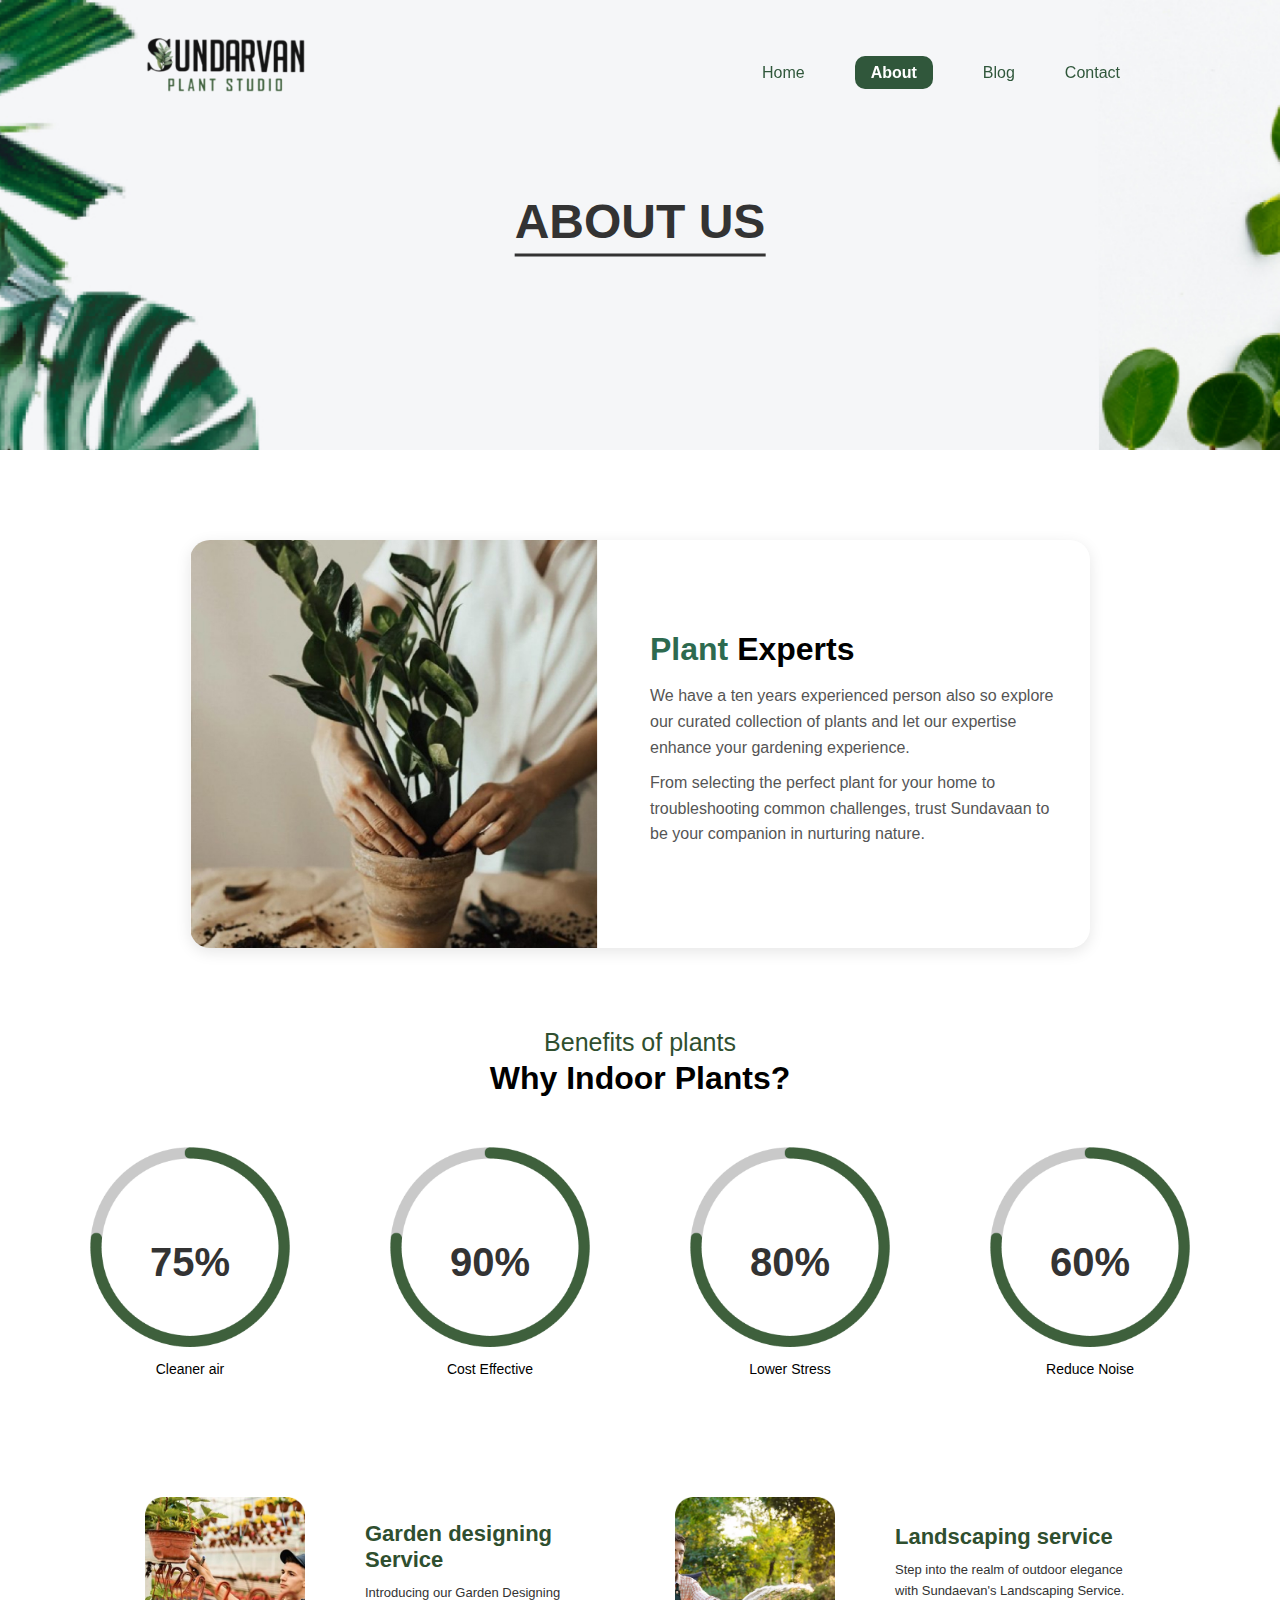
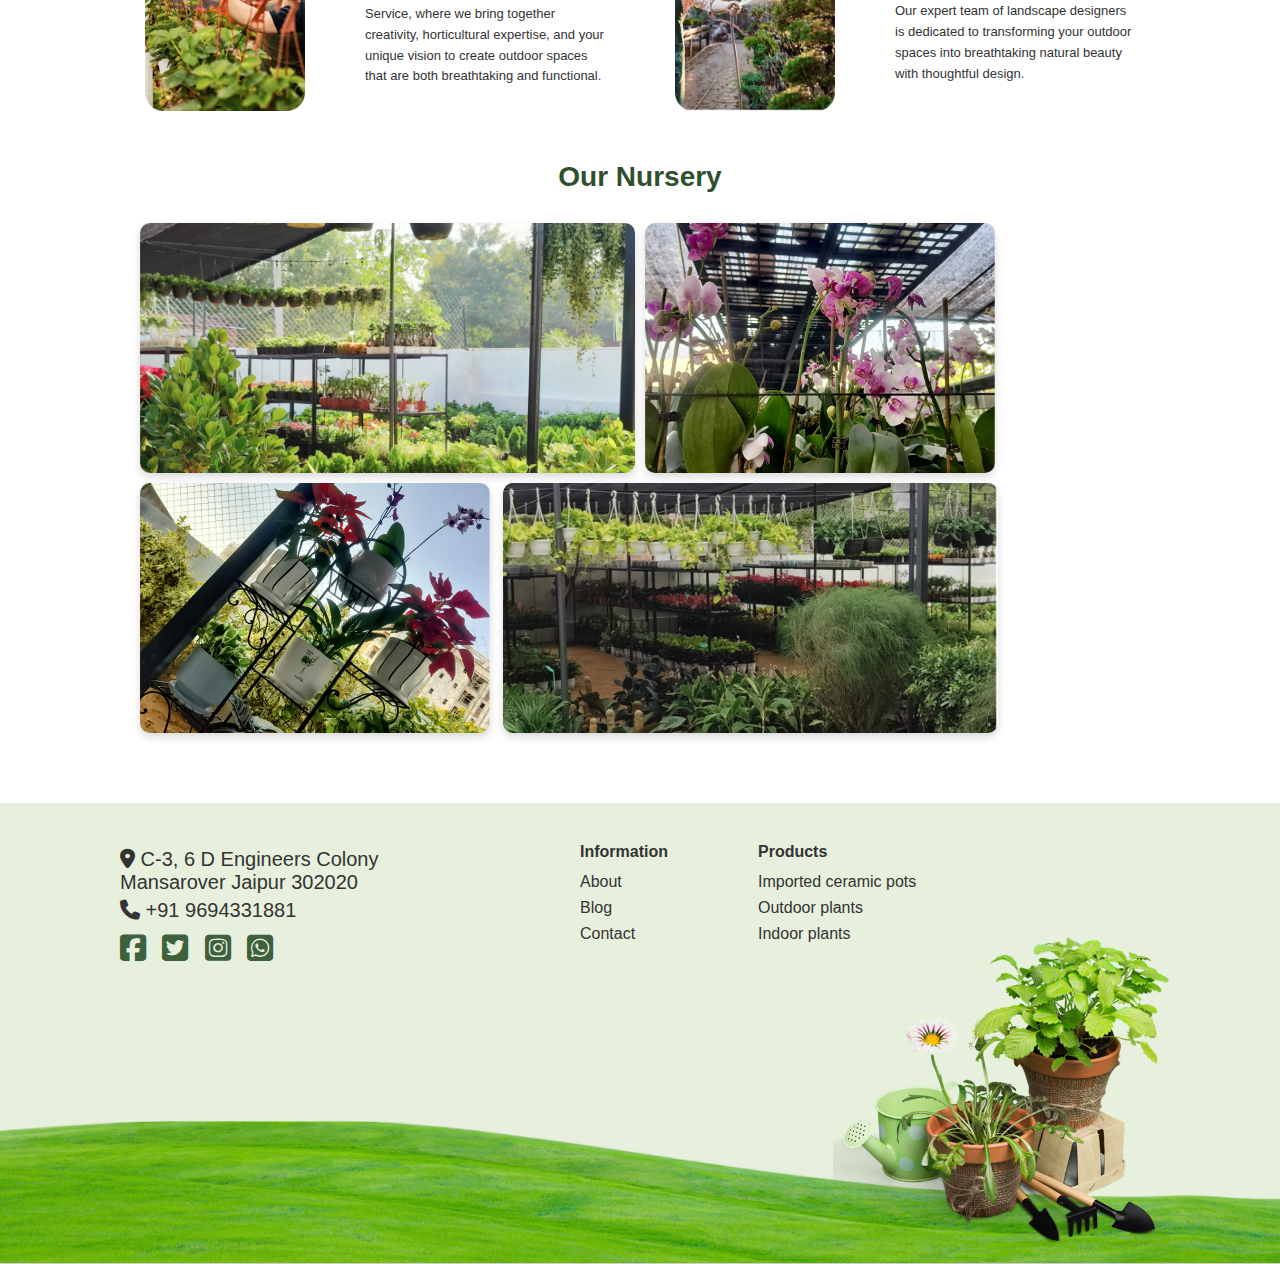
<file: About.html>
<!DOCTYPE html>
<html lang="en">

<head>
  <meta charset="UTF-8">
  <meta name="viewport" content="width=device-width, initial-scale=1.0">
  <title>Document</title>
  <link rel="stylesheet" href="https://cdnjs.cloudflare.com/ajax/libs/font-awesome/6.6.0/css/all.min.css">

  <link rel="stylesheet" href="aboutstyle.css">
</head>

<body>

  <!-- navbar start section  -->
  <header>
    <div class="navbar">
      <div class="logo">
        <img src="img/Logo.png" alt="Sundarvanplantstudio">
      </div>

      <nav>
        <ul class="nav-links">
          <li><a href="HomePage.html">Home</a></li>
          <li><a href="About.html">About</a></li>
          <li><a href="Blog.html">Blog</a></li>
          <li><a href="ContactUs.html">Contact</a></li>
          <div class="animation start-home"></div>

        </ul>
      </nav>
    </div>
  </header>
  <!-- navbar end section  -->

  <!-- Hero Section -->

  <section class="hero">
    <img src="about us img/section banner.jpg" alt="hero-img" class="hero-img">
    <div class="hero-content">
      <h1>ABOUT US</h1>

    </div>
  </section>

  <section class="about-box">
    <div class="about-img">
      <img src="about us img/plant expert.jpg" alt="Plant Experts">
    </div>
    <div class="about-text">
      <h2><span>Plant</span> Experts</h2>
      <p>
        We have a ten years experienced person also so explore our curated collection
        of plants and let our expertise enhance your gardening experience.
      </p>
      <p>
        From selecting the perfect plant for your home to troubleshooting common challenges,
        trust Sundavaan to be your companion in nurturing nature.
      </p>
    </div>
  </section>


  <section class="section">
    <h3>Benefits of plants</h3>
    <h2>Why Indoor Plants?</h2>

    <div class="circle-container">
      <div class="circle">
        <img src="about us img/circle.png" alt="">
        <span>75%</span>
        <p>Cleaner air</p>
      </div>

      <div class="circle">
        <img src="about us img/circle.png" alt="">
        <span>90%</span>
        <p>Cost Effective</p>
      </div>

      <div class="circle">
        <img src="about us img/circle.png" alt="">
        <span>80%</span>
        <p>Lower Stress</p>
      </div>

      <div class="circle">
        <img src="about us img/circle.png" alt="">
        <span>60%</span>
        <p>Reduce Noise</p>
      </div>
    </div>
  </section>


  <section class="services-section">
    <div class="service-card">
      <img src="about us img/Garden Designing Service.png" alt="Garden Designing">
      <div class="service-content">
        <h3>Garden designing Service</h3>
        <p>
          Introducing our Garden Designing Service, where we bring together creativity,
          horticultural expertise, and your unique vision to create outdoor spaces that are
          both breathtaking and functional.
        </p>
      </div>
    </div>

    <div class="service-card">
      <img src="about us img/Landscaping Services.png" alt="Landscaping">
      <div class="service-content">
        <h3>Landscaping service</h3>
        <p>
          Step into the realm of outdoor elegance with Sundaevan's Landscaping Service.
          Our expert team of landscape designers is dedicated to transforming your outdoor
          spaces into breathtaking natural beauty with thoughtful design.
        </p>
      </div>
    </div>
  </section>


  <section class="our-nursery">
    <h2>Our Nursery</h2>

    <div class="nursery-gallery">
      <img src="about us img/Our Nursery 1.png" alt="Nursery Image 1" class="rectangle-1">
      <img src="about us img/Our nursery 2.png" alt="Nursery Image 2" class="square">
      <img src="about us img/our nursery 3.png" alt="Nursery Image 3" class="square">
      <img src="about us img/our nursery 4.png" alt="Nursery Image 4" class="rectangle">
    </div>

  </section>

  <!-- Footer Start -->
  <footer>
    <div class="footer-container">

      <!-- Left Side -->
      <div class="footer-left">
        <p class="adress"><i class="fas fa-map-marker-alt"></i> C-3, 6 D Engineers Colony<br>Mansarover Jaipur 302020
        </p>
        <p class="phnumber"><i class="fas fa-phone"></i> +91 9694331881</p>

        <div class="icons">
          <a href="#"><i class="fa-brands fa-square-facebook"></i></a>
          <a href="#"><i class="fa-brands fa-square-twitter"></i></a>
          <a href="#"><i class="fa-brands fa-square-instagram"></i></a>
          <a href="#"><i class="fa-brands fa-square-whatsapp"></i></a>

        </div>
      </div>

      <!-- Middle Links -->
      <div class="footer-links">
        <div>
          <h4>Information</h4>
          <ul>
            <li><a href="#">About</a></li>
            <li><a href="#">Blog</a></li>
            <li><a href="#">Contact</a></li>
          </ul>
        </div>

        <div>
          <h4>Products</h4>
          <ul>
            <li><a href="#">Imported ceramic pots</a></li>
            <li><a href="#">Outdoor plants</a></li>
            <li><a href="#">Indoor plants</a></li>
          </ul>
        </div>
      </div>

      <!-- Right Side Image -->
      <div class="footer-right">
        <img src="img/right footer element img.png" alt="plants" class="footer-img-bottom">
      </div>
      
    </div>


  </footer>
  <!-- Footer End -->




  <script src="aboutscript.js"></script>
</body>

</html>
</file>
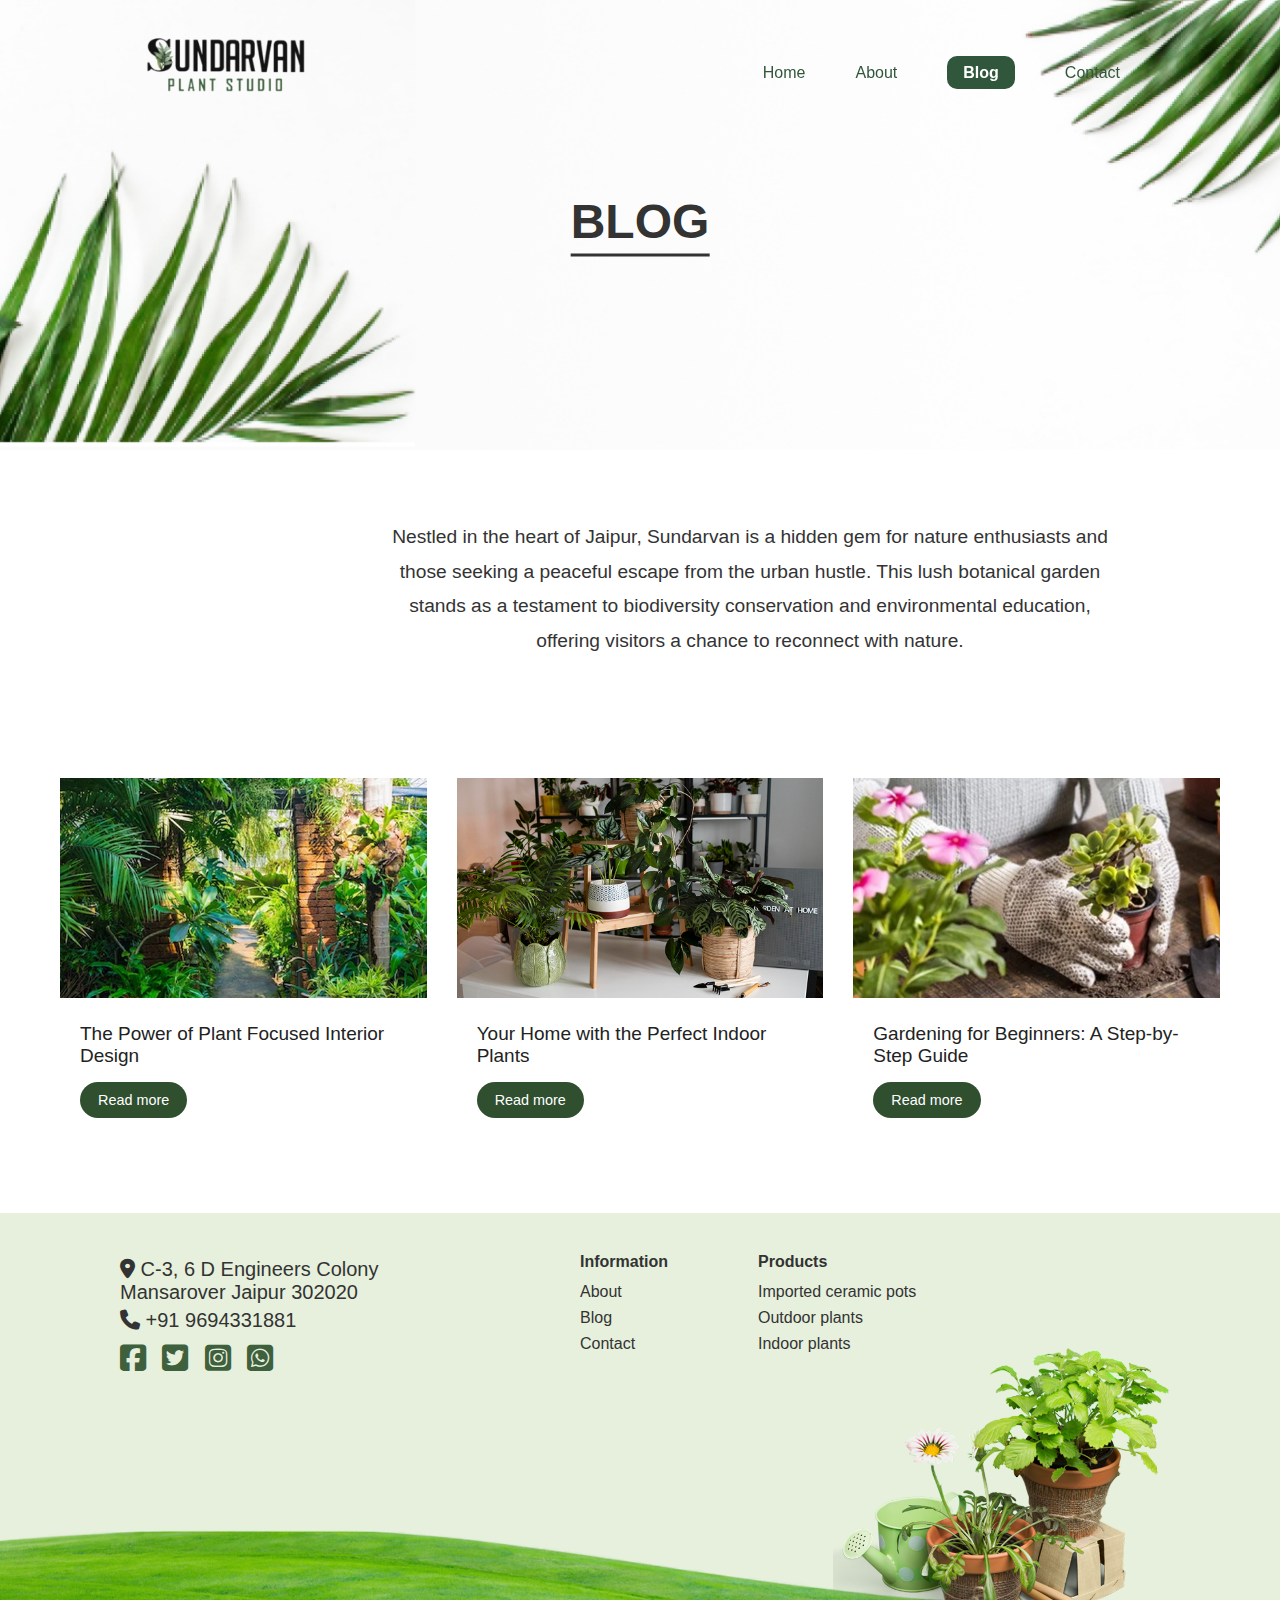
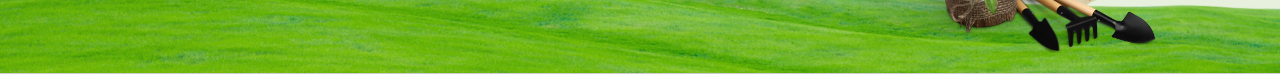
<file: Blog.html>
<!DOCTYPE html>
<html lang="en">

<head>
  <meta charset="UTF-8">
  <meta name="viewport" content="width=device-width, initial-scale=1.0">
  <title>Document</title>
  <link rel="stylesheet" href="Blog.css">
  <link rel="stylesheet" href="https://cdnjs.cloudflare.com/ajax/libs/font-awesome/6.6.0/css/all.min.css">
</head>

<body>
  <!-- navbar start section  -->
  <header>
    <div class="navbar">
      <div class="logo">
        <img src="img/Logo.png" alt="Sundarvanplantstudio">
      </div>

      <nav>
        <ul class="nav-links">
          <li><a href="HomePage.html">Home</a></li>
          <li><a href="About.html">About</a></li>
          <li><a href="Blog.html">Blog</a></li>
          <li><a href="ContactUs.html">Contact</a></li>
          <div class="animation start-home"></div>

        </ul>
      </nav>
    </div>
  </header>
  <!-- navbar end section  -->

  <section class="hero">
    <img src="about us img/Frame 58.jpg" alt="hero-img" class="hero-img">
    <div class="hero-content">
      <h1>Blog</h1>
    </div>
  </section>

  <section class="sundarvan-section">
    <p class="sundarvan-text">
      Nestled in the heart of Jaipur, Sundarvan is a hidden gem for nature enthusiasts and<br>those seeking a peaceful
      escape from the urban hustle. This lush botanical garden<br>stands as a testament to biodiversity conservation and
      environmental education,<br>
      offering visitors a chance to reconnect with nature.
    </p>
  </section>

  <section class="blog-section">
    <!-- Card 1 -->
    <div class="blog-card">
      <img src="about us img/Rectangle 21.png" alt="Plant Interior">
      <div class="blog-content">
        <h3>The Power of Plant Focused Interior Design</h3>
        <a href="#" class="read-more-btn">Read more</a>
      </div>
    </div>

    <!-- Card 2 -->
    <div class="blog-card">
      <img src="about us img/Rectangle 22.png" alt="Indoor Plants">
      <div class="blog-content">
        <h3>Your Home with the Perfect Indoor Plants</h3>
        <a href="#" class="read-more-btn">Read more</a>
      </div>
    </div>

    <!-- Card 3 -->
    <div class="blog-card">
      <img src="about us img/Rectangle 23.png" alt="Gardening Guide">
      <div class="blog-content">
        <h3>Gardening for Beginners: A Step-by-Step Guide</h3>
        <a href="#" class="read-more-btn">Read more</a>
      </div>
    </div>
  </section>

  <!-- Footer Start -->
  <footer>
    <div class="footer-container">

      <!-- Left Side -->
      <div class="footer-left">
        <p class="adress"><i class="fas fa-map-marker-alt"></i> C-3, 6 D Engineers Colony<br>Mansarover Jaipur 302020
        </p>
        <p class="phnumber"><i class="fas fa-phone"></i> +91 9694331881</p>

        <div class="icons">
          <a href="#"><i class="fa-brands fa-square-facebook"></i></a>
          <a href="#"><i class="fa-brands fa-square-twitter"></i></a>
          <a href="#"><i class="fa-brands fa-square-instagram"></i></a>
          <a href="#"><i class="fa-brands fa-square-whatsapp"></i></a>

        </div>
      </div>

      <!-- Middle Links -->
      <div class="footer-links">
        <div>
          <h4>Information</h4>
          <ul>
            <li><a href="#">About</a></li>
            <li><a href="#">Blog</a></li>
            <li><a href="#">Contact</a></li>
          </ul>
        </div>

        <div>
          <h4>Products</h4>
          <ul>
            <li><a href="#">Imported ceramic pots</a></li>
            <li><a href="#">Outdoor plants</a></li>
            <li><a href="#">Indoor plants</a></li>
          </ul>
        </div>
      </div>

      <!-- Right Side Image -->
      <div class="footer-right">
        <img src="img/right footer element img.png" alt="plants" class="footer-img-bottom">
      </div>
    </div>


  </footer>
  <!-- Footer End -->





  <script src="homescript.js"></script>
</body>

</html>
</file>
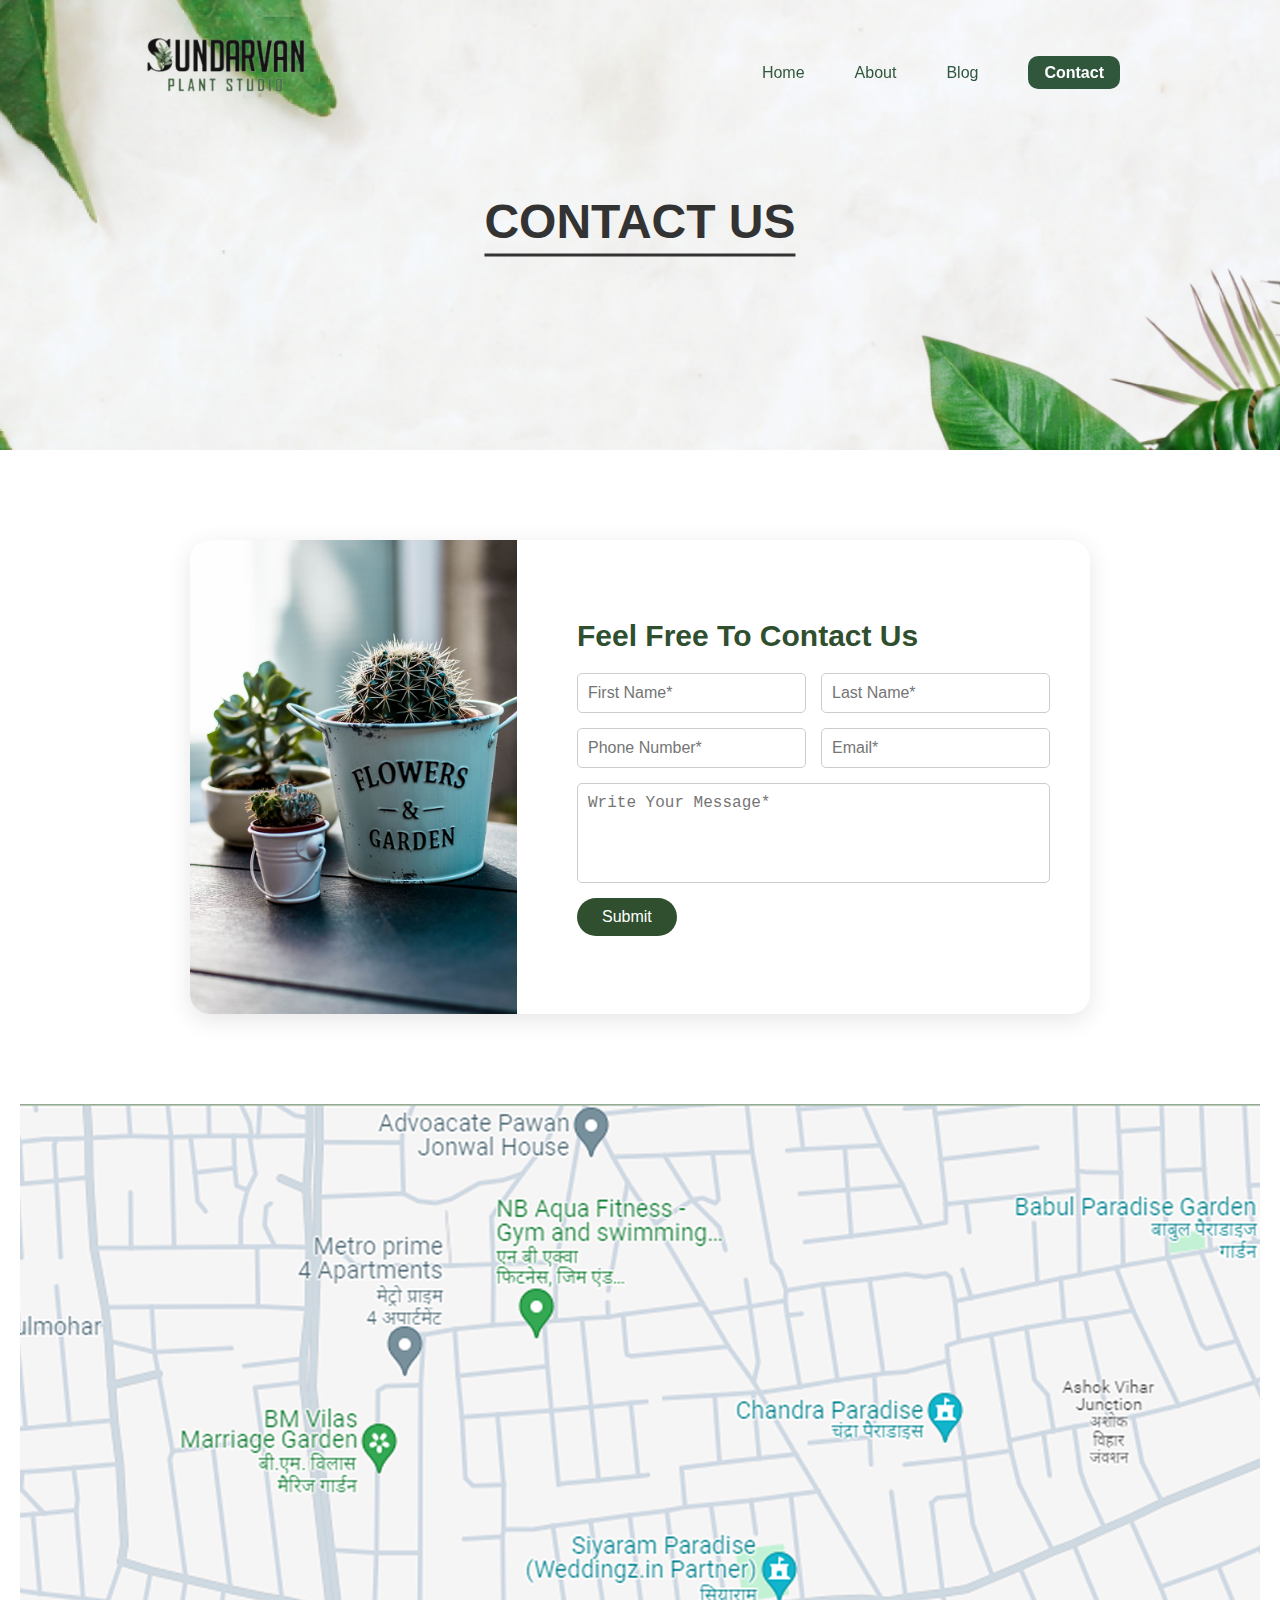
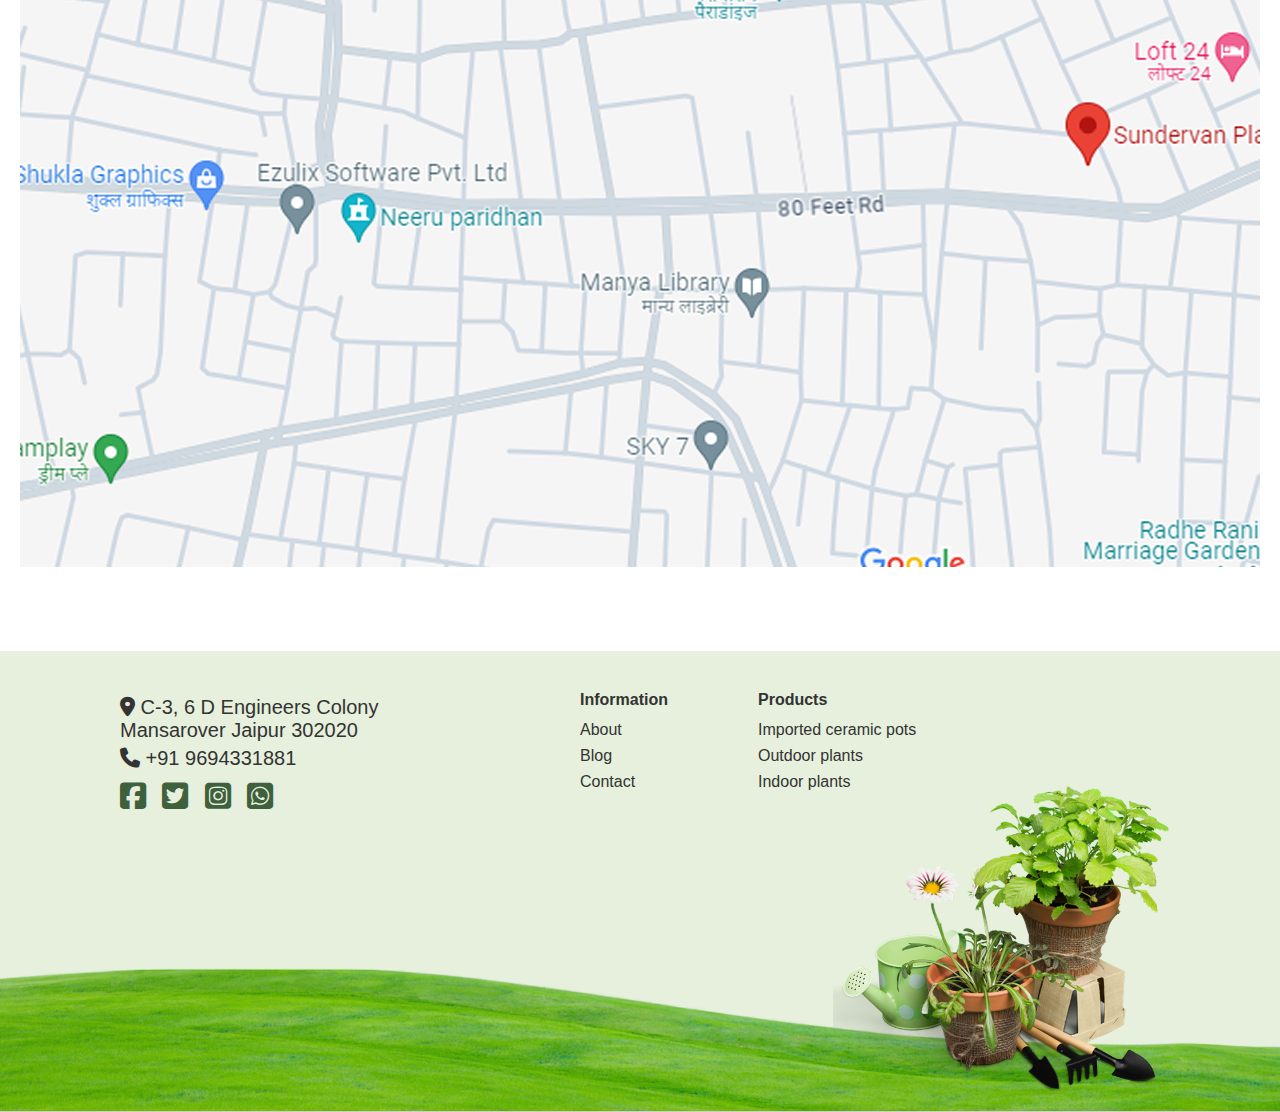
<file: ContactUs.html>
<!DOCTYPE html>
<html lang="en">

<head>
  <meta charset="UTF-8">
  <meta name="viewport" content="width=device-width, initial-scale=1.0">
  <title>Document</title>
    <link rel="stylesheet" href="https://cdnjs.cloudflare.com/ajax/libs/font-awesome/6.6.0/css/all.min.css">
  <link rel="stylesheet" href="contact us.css">

</head>

<body>

  <!-- navbar start section  -->
  <header>
    <div class="navbar">
      <div class="logo">
        <img src="img/Logo.png" alt="Sundarvanplantstudio">
      </div>

      <nav>
        <ul class="nav-links">
          <li><a href="HomePage.html">Home</a></li>
          <li><a href="HTML/About.html">About</a></li>
          <li><a href="Blog.html">Blog</a></li>
          <li><a href="ContactUs.html">Contact</a></li>
          <div class="animation start-home"></div>

        </ul>
      </nav>
    </div>
  </header>
  <!-- navbar end section  -->

  <section class="hero">
    <img src="Contact US.img/Contact Us.png" alt="hero-img" class="hero-img">
    <div class="hero-content">
      <h1>Contact Us</h1>
    </div>
  </section>

  <div class="contact-container">
    <!-- Left Image Section -->
    <div class="contact-image">
      <img src="Contact US.img/Contact Us (3).png" alt="Flowers and Garden">
    </div>

    <!-- Right Form Section -->
    <div class="contact-form">
      <h2>Feel Free To Contact Us</h2>

      <form>
        <div class="form-group">
          <input type="text" placeholder="First Name*" required>
          <input type="text" placeholder="Last Name*" required>
        </div>

        <div class="form-group">
          <input type="text" placeholder="Phone Number*" required>
          <input type="email" placeholder="Email*" required>
        </div>

        <div class="form-group">
          <textarea placeholder="Write Your Message*" required></textarea>
        </div>

        <button type="submit" class="submit-btn">Submit</button>
      </form>
    </div>
  </div>

  <section class="map-section">
    <div class="map-container">
     <img src="Contact US.img/Map.png" alt="" srcset="">
    </div>
  </section>

  <!-- Footer Start -->
  <footer>
    <div class="footer-container">

      <!-- Left Side -->
      <div class="footer-left">
        <p class="adress"><i class="fas fa-map-marker-alt"></i> C-3, 6 D Engineers Colony<br>Mansarover Jaipur 302020</p>
        <p class="phnumber"><i class="fas fa-phone"></i> +91 9694331881</p>

        <div class="icons">
          <a href="#"><i class="fa-brands fa-square-facebook"></i></a>
          <a href="#"><i class="fa-brands fa-square-twitter"></i></a>
          <a href="#"><i class="fa-brands fa-square-instagram"></i></a>
          <a href="#"><i class="fa-brands fa-square-whatsapp"></i></a>

        </div>
      </div>

      <!-- Middle Links -->
      <div class="footer-links">
        <div>
          <h4>Information</h4>
          <ul>
            <li><a href="#">About</a></li>
            <li><a href="#">Blog</a></li>
            <li><a href="#">Contact</a></li>
          </ul>
        </div>
      
        <div>
          <h4>Products</h4>
          <ul>
            <li><a href="#">Imported ceramic pots</a></li>
            <li><a href="#">Outdoor plants</a></li>
            <li><a href="#">Indoor plants</a></li>
          </ul>
        </div>
      </div>

      <!-- Right Side Image -->
      <div class="footer-right">
        <img src="img/right footer element img.png" alt="plants" class="footer-img-bottom">
      </div>
    </div>


  </footer>
  <!-- Footer End -->

  <script src="aboutscript.js"></script>
</body>

</html>
</file>
<file: aboutstyle.css>
* {
  margin: 0;
  padding: 0;
  box-sizing: border-box;
}

html {
  scroll-behavior: smooth;
}

body {
  font-family: 'Poppins', sans-serif;
}

header.scrolled {
  background-color: white;
  box-shadow: 0 2px 3px rgba(0, 0, 0, 0.1);
  transition: background-color 0.3s ease, box-shadow 0.3s ease;
  padding: 3px 50px;
}

header.scrolled .logo img {
  height: 70px;
  width: auto;
  transition: all 0.3s ease;
}

header {
  width: 100%;
  padding: 20px 100px;
  position: fixed;
  top: 0;
  left: 0;
  z-index: 100;

}

.navbar {
  display: flex;
  justify-content: space-between;
  align-items: center;
}

.logo {
  display: flex;
  align-items: center;
  font-weight: bold;
  color: #1a3e2d;
  font-size: 1.2rem;
  margin-left: 30px;
}

.logo img {
  height: 106px;
  width: 190px;
  margin-right: 10px;
}

.logo small {
  font-size: 0.6rem;
  color: #4b7f4a;
}

.nav-links {
  list-style: none;
  display: flex;
  gap: 50px;
  margin-right: 10px;
}

.nav-links li a {
  text-decoration: none;
  color: #30573b;
  font-weight: 500;
  font-size: 1rem;
  border-radius: 10px;
  transition: all 0.3s ease-in;

}

.nav-links li a.active {
  background-color: #30573b;
  /* Dark green */
  color: white;
  padding: 8px 16px;
  border-radius: 10px;
  font-weight: 600;
}

.nav-links li a:hover {
  background-color: #30573b;
  color: white;
  padding: 8px 16px;
  border-radius: 10px;

}

.nav-links li a.active {
  background-color: #30573b;
  color: white;
  font-weight: 600;
}

/* hero section */

.hero {
  width: 100%;
  height: 50vh;
  position: relative;
  overflow: hidden;
}

.hero-img {
  width: 100%;
  height: 100%;
  object-fit: cover;
  object-fit: cover;
  object-position: center;
  display: block;
}

.hero-content {
  position: absolute;
  top: 50%;
  left: 50%;
  transform: translate(-50%, -50%);
  color: #333;
  text-align: center;
  z-index: 2;
}

.hero-content h1 {
  font-size: 3rem;
  font-weight: bold;
  text-transform: uppercase;
  border-bottom: 3px solid #333;
  /* underline effect jaisa */
  display: inline-block;
  padding-bottom: 5px;
}

.about-box {
  display: flex;
  align-items: center;
  justify-content: center;
  gap: 20px;
  background: #fff;
  border-radius: 20px;
  box-shadow: 0 4px 15px rgba(0, 0, 0, 0.1);
  overflow: hidden;
  max-width: 900px;
  margin: 90px auto;
}

.about-img {
  flex: 1;
}

.about-img img {
  width: 100%;
  height: 100%;
  object-fit: cover;
  display: block;
}

.about-text {
  flex: 1;
  padding: 30px;
}

.about-text h2 {
  font-size: 2rem;
  margin-bottom: 15px;
}

.about-text h2 span {
  color: #2d6a4f;
  /* Green color highlight */
}

.about-text p {
  color: #555;
  line-height: 1.6;
  margin-bottom: 10px;
}

.section {
  padding: 40px 20px;
  margin-top: -50px;
  text-align: center;
}

.section h3 {
  color: #2f4f2f;
  font-size: 20px;
  margin-bottom: 10px;
}

.section h2 {
  font-size: 32px;
  font-weight: bold;
  margin-bottom: 40px;
}


.section {
  text-align: center;
  padding: 40px 20px;
  font-family: Arial, sans-serif;
}

.section h3 {
  color: #2f4f2f;
  font-size: 25px;
  font-weight: 300;
  margin-bottom: 3px;
}

.section h2 {
  font-size: 32px;
  font-weight: 800;
  font-family: 'Poppins', sans-serif;
  ;
  margin-bottom: 50px;
}

/* Flexbox for circles */
.circle-container {
  display: flex;
  justify-content: center;
  gap: 100px;
  /* space between circles */
  flex-wrap: wrap;
  /* responsive */
}

.circle {
  position: relative;
  text-align: center;
  margin-bottom: 20px;
}

.circle img {
  width: 200px;
  /* image ko chhota kiya */
  height: 200px;
}

.circle span {
  position: absolute;
  top: 50%;
  left: 50%;
  transform: translate(-50%, -50%);
  font-size: 40px;
  font-weight: bold;
  color: #333;
}

.circle p {
  margin-top: 10px;
  font-size: 14px;
}

.services-section {
  display: flex;
  justify-content: center;
  align-items: flex-start;
  gap: 30px;
  /* space between cards */
  padding: 40px 20px;
  flex-wrap: wrap;
  /* responsive */
  background: #fff;
}

.service-card {
  display: flex;
  align-items: center;
  background: #fff;
  border-radius: 15px;
  overflow: hidden;
  max-width: 500px;
  flex: 1 1 400px;
  padding: 20px;
  gap: 60px;
}

.service-card img {
  width: 160px;
  height: auto;
  object-fit: cover;
  border-radius: 12px;
  flex-shrink: 0;
}

.service-content {
  text-align: left;
}

.service-content h3 {
  font-size: 22px;
  color: #2f4f2f;
  margin-bottom: 10px;
}

.service-content p {
  font-size: 13px;
  color: #333;
  line-height: 1.6;
}

.our-nursery {
  text-align: center;
  padding: 40px 20px;
  max-width: 1200px;
  margin: -50px auto;

}

.our-nursery h2 {
  font-size: 28px;
  color: #2f4f2f;
  margin-bottom: 30px;
}

.nursery-section {
  text-align: center;
  padding: 40px 20px;
}

.nursery-section h2 {
  font-size: 28px;
  color: #2f4f2f;
  margin-bottom: 30px;
}

.nursery-gallery {
  display: grid;
  grid-template-columns: repeat(2, 1fr);
  column-gap: 10px;
  row-gap: 10px;
  max-width: 1000px;
  margin: 0 auto;
}

.nursery-gallery img {
  width: 100%;
  object-fit: cover;
  border-radius: 10px;
  box-shadow: 0 4px 8px rgba(0, 0, 0, 0.15);
  transition: transform 0.3s ease;
}

.nursery-gallery img:hover {
  transform: scale(1.05);
}

/* Assign areas */
.img1 {
  grid-area: img1;
  height: 250px;
  width: 400px;
}

/* rectangle */
.img2 {
  grid-area: img2;
  height: 250px;
}

/* square */
.img3 {
  grid-area: img3;
  height: 250px;
}

/* square */
.img4 {
  grid-area: img4;
  height: 250px;
  width: 400px;
}

/* rectangle */


/* Rectangle style */
.nursery-gallery img.rectangle {
  height: 250px;
  /* rectangle height */
}

/* Square style */
.nursery-gallery img.square {
  width: 350px;
  height: 250px;
}

.nursery-gallery .rectangle {
  margin-left: -142px; 
}

.rectangle-1 {
  height: 250px;   /* same as img2 */
  width: 400px;    /* optional if rectangle width chahiye */
  object-fit: cover;
}

footer {
  background: #e6f0dc;
  /* light greenish */
  padding: 40px 80px 0;
  position: relative;
  background-size: 100% auto;
  border-bottom: 1px solid #ccc;
  margin-top: 80px;
}

.footer-container {
  display: flex;
  justify-content: space-between;
  align-items: flex-start;
  flex-wrap: wrap;
}

.footer-left {
  flex:  0 500px;
  padding-left: 40px;
  gap: 60px;
}

.footer-left p {
  margin: 5px 0;
  font-size: 20px;
  color: #333;
}

.footer-left .icons {
  margin-top: 10px;
}

.footer-left .icons a {
  text-decoration: none;
  margin-right: 12px;
  font-size: 30px;
  color: #3E603C;
  transition: 0.3s;
}

.footer-left .icons a:hover {
  color: rgb(0, 5, 0);
}

.footer-links {
  display: flex;
  gap: 90px;
  /* margin-left: -100px; */
  flex: 1;
}



.footer-links h4 {
  margin-bottom: 12px;
  font-weight: 600;
  color: #333;
}

.footer-links ul {
  list-style: none;
}

.footer-links ul li {
  margin-bottom: 8px;
}

.footer-links ul li a {
  text-decoration: none;
  color: #333;
  transition: 0.3s;
}

.footer-links ul li a:hover {
  color: green;
}

.footer-right img {
  width: 380px;
  bottom: -100px;
  position: absolute;
  right: 0;
}



.footer-right {
  position: relative;   /* parent ko relative karna zaroori hai */
  min-height: 300px;
}

footer {
  background: #e6f0dc url("img/footer.png") no-repeat center bottom;
  background-size: 100% auto; /* poori width me grass stretch ho jayegi */
  padding: 40px 80px 120px; /* niche extra space taaki grass dikh sake */
  position: relative;
}
</file>
<file: Blog.css>
* {
  margin: 0;
  padding: 0;
  box-sizing: border-box;
}

html {
  scroll-behavior: smooth;
}

body {
  font-family: 'Poppins', sans-serif;
}

header.scrolled {
  background-color: white;
  box-shadow: 0 2px 3px rgba(0, 0, 0, 0.1);
  transition: background-color 0.3s ease, box-shadow 0.3s ease;
  padding: 3px 50px;
}

header.scrolled .logo img {
  height: 70px;
  width: auto;
  transition: all 0.3s ease;
}

header {
  width: 100%;
  padding: 20px 100px;
  position: fixed;
  top: 0;
  left: 0;
  z-index: 100;

}

.navbar {
  display: flex;
  justify-content: space-between;
  align-items: center;
}

.logo {
  display: flex;
  align-items: center;
  font-weight: bold;
  color: #1a3e2d;
  font-size: 1.2rem;
  margin-left: 30px;
}

.logo img {
  height: 106px;
  width: 190px;
  margin-right: 10px;
}

.logo small {
  font-size: 0.6rem;
  color: #4b7f4a;
}

.nav-links {
  list-style: none;
  display: flex;
  gap: 50px;
  margin-right: 10px;
}

.nav-links li a {
  text-decoration: none;
  color: #30573b;
  font-weight: 500;
  font-size: 1rem;
  border-radius: 10px;
  transition: all 0.3s ease-in;

}

.nav-links li a.active {
  background-color: #30573b;
  /* Dark green */
  color: white;
  padding: 8px 16px;
  border-radius: 10px;
  font-weight: 600;
}

.nav-links li a:hover {
  background-color: #30573b;
  color: white;
  padding: 8px 16px;
  border-radius: 10px;

}

.nav-links li a.active {
  background-color: #30573b;
  color: white;
  font-weight: 600;
}

.hero {
  width: 100%;
  height: 50vh;
  position: relative;
  overflow: hidden;
}

.hero-img {
  width: 100%;
  height: 100%;
  object-fit: cover;
  object-fit: cover;
  object-position: center;
  display: block;
}

.hero-content {
  position: absolute;
  top: 50%;
  left: 50%;
  transform: translate(-50%, -50%);
  color: #333;
  text-align: center;
  z-index: 2;
}

.hero-content h1 {
  font-size: 3rem;
  font-weight: bold;
  text-transform: uppercase;
  border-bottom: 3px solid #333;
  /* underline effect jaisa */
  display: inline-block;
  padding-bottom: 5px;
}


/* .sundarvan-section {
  display: flex;
  justify-content: center;
  align-items: center;
  min-height: 100vh;
  background-color: #f5f5f5;
  padding: 40px 20px;
} */

.sundarvan-text {
  max-width: 1000px;
  text-align: center;
  font-family: 'Poppins', sans-serif;
  font-size: 1.2rem;
  line-height: 1.8;
  color: #333;
  background: white;
  padding: 70px;
  margin-left: 250px;
}

.blog-section {
  max-width: 1200px;
  margin: 50px auto;
  padding: 0 20px;
  display: grid;
  grid-template-columns: repeat(auto-fit, minmax(300px, 1fr));
  gap: 30px;
}

.blog-card {
  background: #fff;
  overflow: hidden;
  text-align: left;
  transition: transform 0.3s ease;
}

.blog-card:hover {
  transform: translateY(-5px);
}

.blog-card img {
  width: 100%;
  height: 220px;
  object-fit: cover;
  display: block;
}

.blog-content {
  padding: 15px 20px;
}

.blog-content h3 {
  font-size: 19px;
  font-weight: 300;
  margin: 10px 0 15px;
  color: #222;
}

.read-more-btn {
  display: inline-block;
  padding: 10px 18px;
  background-color: #2F4F2F;
  /* Green button */
  color: #fff;
  font-size: 0.9rem;
  font-weight: 300;
  border-radius: 20px;
  text-decoration: none;
  transition: background 0.3s ease;
}

.read-more-btn:hover {
  background-color: #1e351e;
}

footer {
  background: #e6f0dc;
  /* light greenish */
  padding: 40px 80px 0;
  position: relative;
  background-size: 100% auto;
  border-bottom: 1px solid #ccc;
  margin-top: 80px;
}

.footer-container {
  display: flex;
  justify-content: space-between;
  align-items: flex-start;
  flex-wrap: wrap;
}

.footer-left {
  flex: 0 500px;
  padding-left: 40px;
  gap: 60px;
}

.footer-left p {
  margin: 5px 0;
  font-size: 20px;
  color: #333;
}

.footer-left .icons {
  margin-top: 10px;
}

.footer-left .icons a {
  text-decoration: none;
  margin-right: 12px;
  font-size: 30px;
  color: #3E603C;
  transition: 0.3s;
}

.footer-left .icons a:hover {
  color: rgb(0, 5, 0);
}

.footer-links {
  display: flex;
  gap: 90px;
  /* margin-left: -100px; */
  flex: 1;
}



.footer-links h4 {
  margin-bottom: 12px;
  font-weight: 600;
  color: #333;
}

.footer-links ul {
  list-style: none;
}

.footer-links ul li {
  margin-bottom: 8px;
}

.footer-links ul li a {
  text-decoration: none;
  color: #333;
  transition: 0.3s;
}

.footer-links ul li a:hover {
  color: green;
}

.footer-right img {
  width: 380px;
  bottom: -100px;
  position: absolute;
  right: 0;
}



.footer-right {
  position: relative;
  /* parent ko relative karna zaroori hai */
  min-height: 300px;
}

footer {
  background: #e6f0dc url("img/footer.png") no-repeat center bottom;
  background-size: 100% auto;
  /* poori width me grass stretch ho jayegi */
  padding: 40px 80px 120px;
  /* niche extra space taaki grass dikh sake */
  position: relative;
}
</file>
<file: contact us.css>
* {
    margin: 0;
    padding: 0;
    box-sizing: border-box;
}

html {
    scroll-behavior: smooth;
}

body {
    font-family: 'Poppins', sans-serif;
}

header.scrolled {
    background-color: white;
    box-shadow: 0 2px 3px rgba(0, 0, 0, 0.1);
    transition: background-color 0.3s ease, box-shadow 0.3s ease;
    padding: 3px 50px;
}

header.scrolled .logo img {
    height: 70px;
    width: auto;
    transition: all 0.3s ease;
}

header {
    width: 100%;
    padding: 20px 100px;
    position: fixed;
    top: 0;
    left: 0;
    z-index: 100;

}

.navbar {
    display: flex;
    justify-content: space-between;
    align-items: center;
}

.logo {
    display: flex;
    align-items: center;
    font-weight: bold;
    color: #1a3e2d;
    font-size: 1.2rem;
    margin-left: 30px;
}

.logo img {
    height: 106px;
    width: 190px;
    margin-right: 10px;
}

.logo small {
    font-size: 0.6rem;
    color: #4b7f4a;
}

.nav-links {
    list-style: none;
    display: flex;
    gap: 50px;
    margin-right: 10px;
}

.nav-links li a {
    text-decoration: none;
    color: #30573b;
    font-weight: 500;
    font-size: 1rem;
    border-radius: 10px;
    transition: all 0.3s ease-in;

}

.nav-links li a.active {
    background-color: #30573b;
    /* Dark green */
    color: white;
    padding: 8px 16px;
    border-radius: 10px;
    font-weight: 600;
}

.nav-links li a:hover {
    background-color: #30573b;
    color: white;
    padding: 8px 16px;
    border-radius: 10px;

}

.nav-links li a.active {
    background-color: #30573b;
    color: white;
    font-weight: 600;
}

.hero {
    width: 100%;
    height: 50vh;
    position: relative;
    overflow: hidden;
}

.hero-img {
    width: 100%;
    height: 100%;
    object-fit: cover;
    object-fit: cover;
    object-position: center;
    display: block;
}

.hero-content {
    position: absolute;
    top: 50%;
    left: 50%;
    transform: translate(-50%, -50%);
    color: #333;
    text-align: center;
    z-index: 2;
}

.hero-content h1 {
    font-size: 3rem;
    font-weight: bold;
    text-transform: uppercase;
    border-bottom: 3px solid #333;
    /* underline effect jaisa */
    display: inline-block;
    padding-bottom: 5px;
}

.contact-container {
    display: flex;
    align-items: center;
    justify-content: center;
    gap: 20px;
    background: #fff;
    border-radius: 20px;
    box-shadow: 0 6px 25px rgba(0, 0, 0, 0.1);
    overflow: hidden;
    max-width: 900px;
    margin: 90px auto;
}

.contact-image {
    flex: 1;
    display: flex;
    /* Image ko full height me stretch karne ke liye */
}

.contact-image img {
    width: 100%;
    height: 100%;
    object-fit: cover;
}

.contact-form {
    flex: 1;
    padding: 40px;
    display: flex;
    flex-direction: column;
    justify-content: center;

}

.contact-form h2 {
    font-size: 30px;
    font-weight: 600;
    margin-bottom: 20px;
    color: #2F4F2F;
}

.form-group {
    display: flex;
    gap: 15px;
    margin-bottom: 15px;
}

.form-group input,
.form-group textarea {
    flex: 1;
    padding: 10px;
    font-size: 1rem;
    border: 1px solid #ccc;
    border-radius: 5px;
    outline: none;
}

textarea {
    width: 100%;
    min-height: 100px;
    resize: none;
}

.submit-btn {
    background-color: #2F4F2F;
    color: white;
    border: none;
    padding: 10px 25px;
    border-radius: 20px;
    cursor: pointer;
    font-size: 1rem;
    transition: background 0.3s ease;
}

.submit-btn:hover {
    background-color: #1e351e;
}

.map-section {
   object-fit: cover;
    margin: 50px auto;
    padding: 0 20px;
}

.map-container {
 overflow: hidden;
}

iframe {
    width: 100%;
    height: 200px;
    border: 0;
    display: block;
}

footer {
  background: #e6f0dc;
  /* light greenish */
  padding: 40px 80px 0;
  position: relative;
  background-size: 100% auto;
  border-bottom: 1px solid #ccc;
  margin-top: 80px;
}

.footer-container {
  display: flex;
  justify-content: space-between;
  align-items: flex-start;
  flex-wrap: wrap;
}

.footer-left {
  flex: 0 500px;
  padding-left: 40px;
  gap: 60px;
}

.footer-left p {
  margin: 5px 0;
  font-size: 20px;
  color: #333;
}

.footer-left .icons {
  margin-top: 10px;
}

.footer-left .icons a {
  text-decoration: none;
  margin-right: 12px;
  font-size: 30px;
  color: #3E603C;
  transition: 0.3s;
}

.footer-left .icons a:hover {
  color: rgb(0, 5, 0);
}

.footer-links {
  display: flex;
  gap: 90px;
  /* margin-left: -100px; */
  flex: 1;
}



.footer-links h4 {
  margin-bottom: 12px;
  font-weight: 600;
  color: #333;
}

.footer-links ul {
  list-style: none;
}

.footer-links ul li {
  margin-bottom: 8px;
}

.footer-links ul li a {
  text-decoration: none;
  color: #333;
  transition: 0.3s;
}

.footer-links ul li a:hover {
  color: green;
}

.footer-right img {
  width: 380px;
  bottom: -100px;
  position: absolute;
  right: 0;
}



.footer-right {
  position: relative;
  /* parent ko relative karna zaroori hai */
  min-height: 300px;
}

footer {
  background: #e6f0dc url("img/footer.png") no-repeat center bottom;
  background-size: 100% auto;
  /* poori width me grass stretch ho jayegi */
  padding: 40px 80px 120px;
  /* niche extra space taaki grass dikh sake */
  position: relative;
}
</file>
